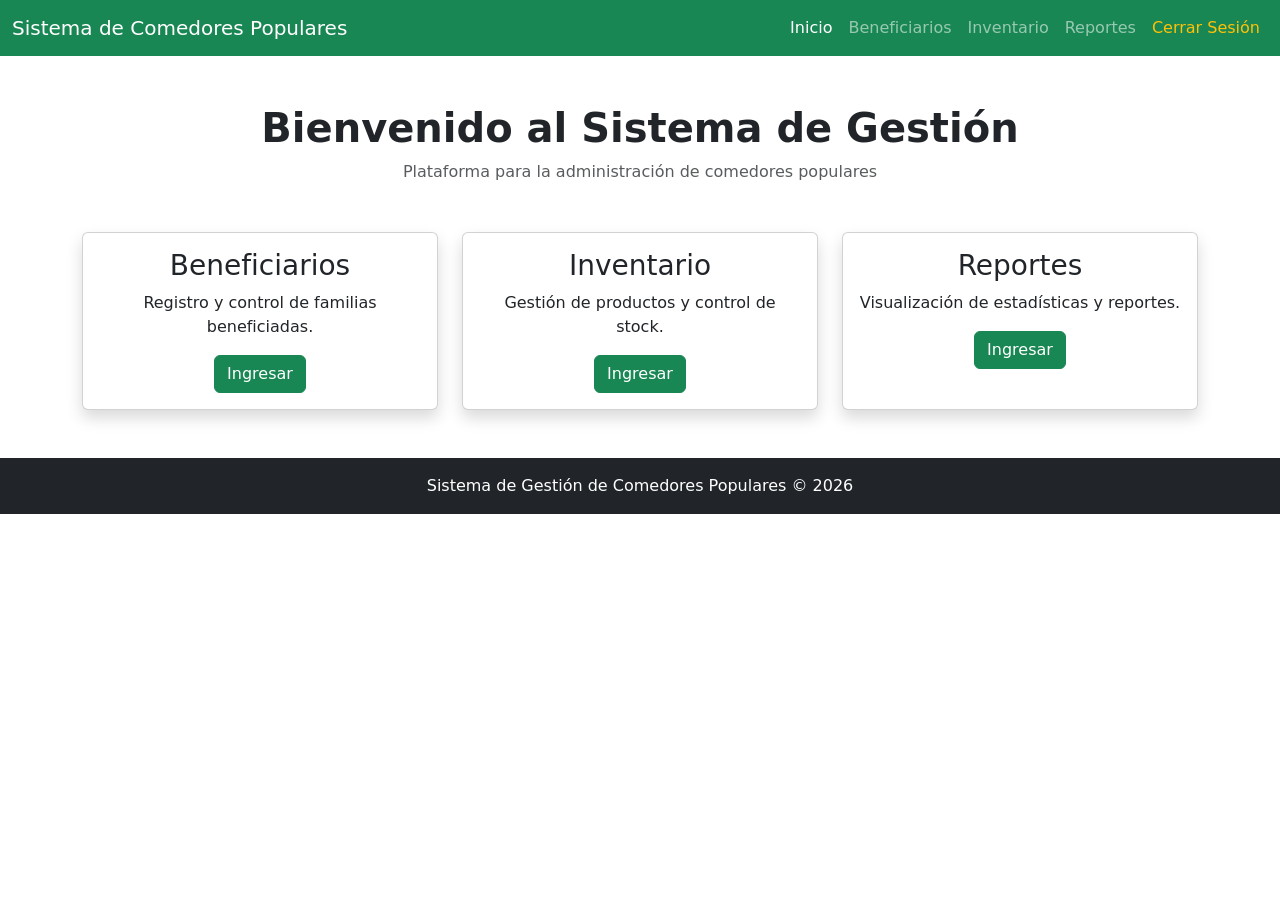
<file: index.html>
<!DOCTYPE html>
<html lang="es">
<head>
    <meta charset="UTF-8">
    <meta name="viewport" content="width=device-width, initial-scale=1.0">
    <title>Sistema de Gestión - Comedores Populares</title>

    <link href="https://cdn.jsdelivr.net/npm/bootstrap@5.3.3/dist/css/bootstrap.min.css" rel="stylesheet">

</head>
<body>

    <!-- NAVBAR -->
    <nav class="navbar navbar-expand-lg navbar-dark bg-success">
        <div class="container-fluid">
            <a class="navbar-brand" href="#">
                Sistema de Comedores Populares
            </a>

            <button class="navbar-toggler" type="button" data-bs-toggle="collapse" data-bs-target="#menu">
                <span class="navbar-toggler-icon"></span>
            </button>

            <div class="collapse navbar-collapse" id="menu">
                <ul class="navbar-nav ms-auto">

                    <li class="nav-item">
                        <a class="nav-link active" href="#">Inicio</a>
                    </li>

                    <li class="nav-item">
                        <a class="nav-link" href="#">Beneficiarios</a>
                    </li>

                    <li class="nav-item">
                        <a class="nav-link" href="#">Inventario</a>
                    </li>

                    <li class="nav-item">
                        <a class="nav-link" href="#">Reportes</a>
                    </li>

                    <li class="nav-item">
                        <a class="nav-link text-warning" href="#">Cerrar Sesión</a>
                    </li>

                </ul>
            </div>
        </div>
    </nav>

    <!-- CONTENIDO -->
    <div class="container mt-5">

        <div class="text-center mb-5">
            <h1 class="fw-bold">
                Bienvenido al Sistema de Gestión
            </h1>

            <p class="text-muted">
                Plataforma para la administración de comedores populares
            </p>
        </div>

        <!-- TARJETAS -->
        <div class="row g-4">

            <div class="col-md-4">
                <div class="card shadow h-100">
                    <div class="card-body text-center">

                        <h3 class="card-title">
                            Beneficiarios
                        </h3>

                        <p class="card-text">
                            Registro y control de familias beneficiadas.
                        </p>

                        <button class="btn btn-success">
                            Ingresar
                        </button>

                    </div>
                </div>
            </div>

            <div class="col-md-4">
                <div class="card shadow h-100">
                    <div class="card-body text-center">

                        <h3 class="card-title">
                            Inventario
                        </h3>

                        <p class="card-text">
                            Gestión de productos y control de stock.
                        </p>

                        <button class="btn btn-success">
                            Ingresar
                        </button>

                    </div>
                </div>
            </div>

            <div class="col-md-4">
                <div class="card shadow h-100">
                    <div class="card-body text-center">

                        <h3 class="card-title">
                            Reportes
                        </h3>

                        <p class="card-text">
                            Visualización de estadísticas y reportes.
                        </p>

                        <button class="btn btn-success">
                            Ingresar
                        </button>

                    </div>
                </div>
            </div>

        </div>
    </div>

    <!-- FOOTER -->
    <footer class="bg-dark text-white text-center p-3 mt-5">
        Sistema de Gestión de Comedores Populares © 2026
    </footer>

    <script src="https://cdn.jsdelivr.net/npm/bootstrap@5.3.3/dist/js/bootstrap.bundle.min.js"></script>

</body>
</html>
</file>
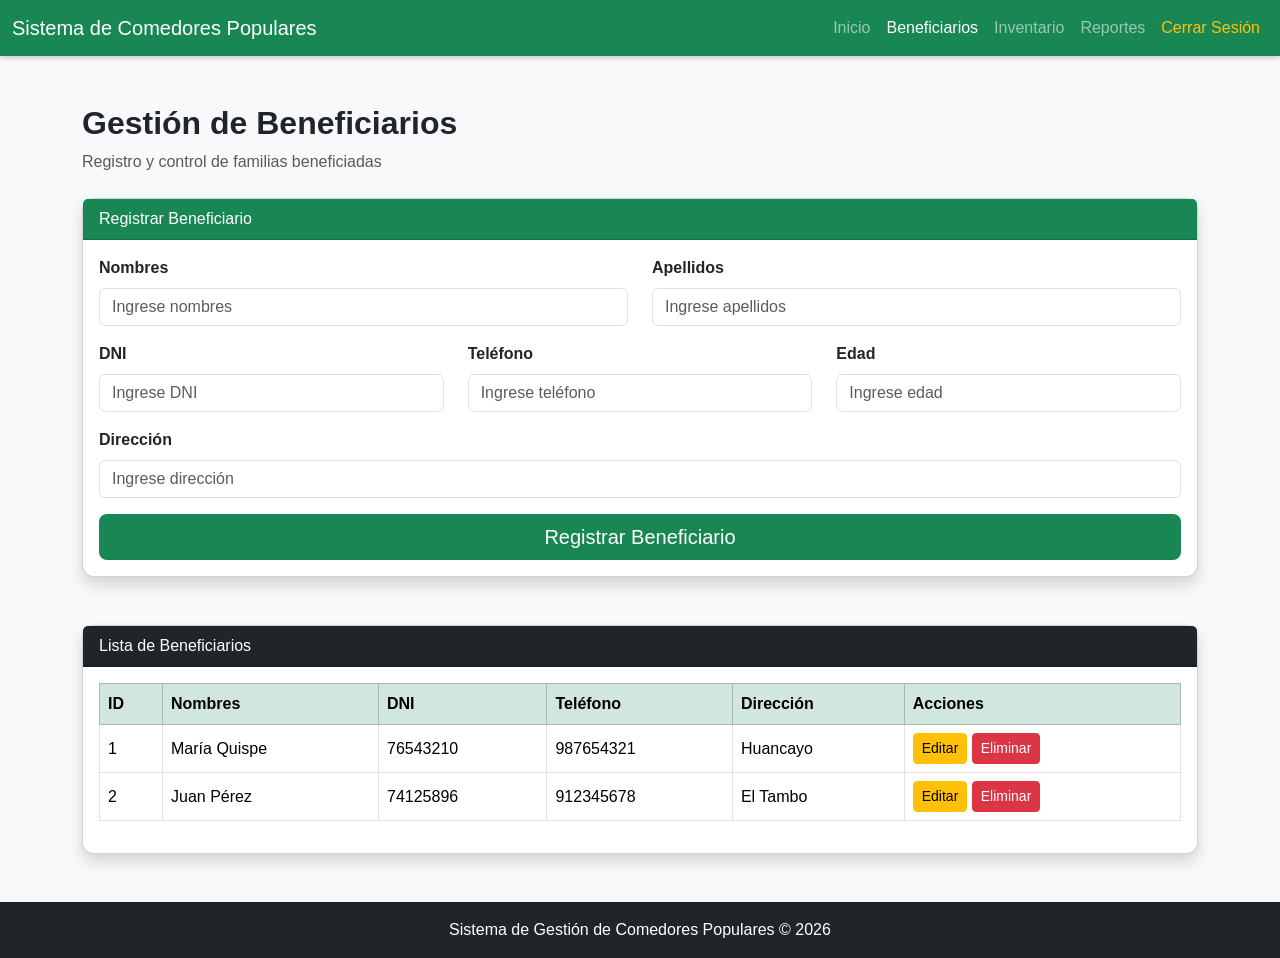
<file: beneficiarios.html>
<!DOCTYPE html>
<html lang="es">

<head>

    <meta charset="UTF-8">
    <meta name="viewport" content="width=device-width, initial-scale=1.0">

    <title>Beneficiarios - Sistema de Comedores Populares</title>

    <!-- BOOTSTRAP -->
    <link href="https://cdn.jsdelivr.net/npm/bootstrap@5.3.3/dist/css/bootstrap.min.css" rel="stylesheet">
    
    <!-- CSS -->
    <link rel="stylesheet" href="styles.css">

</head>

<body class="bg-light">

    <!-- NAVBAR -->
    <nav class="navbar navbar-expand-lg navbar-dark bg-success">

        <div class="container-fluid">

            <a class="navbar-brand" href="dashboard.html">
                Sistema de Comedores Populares
            </a>

            <button 
                class="navbar-toggler"
                type="button"
                data-bs-toggle="collapse"
                data-bs-target="#menu"
            >
                <span class="navbar-toggler-icon"></span>
            </button>

            <div class="collapse navbar-collapse" id="menu">

                <ul class="navbar-nav ms-auto">

                    <li class="nav-item">
                        <a class="nav-link" href="dashboard.html">
                            Inicio
                        </a>
                    </li>

                    <li class="nav-item">
                        <a class="nav-link active" href="beneficiarios.html">
                            Beneficiarios
                        </a>
                    </li>

                    <li class="nav-item">
                        <a class="nav-link" href="inventario.html">
                            Inventario
                        </a>
                    </li>

                    <li class="nav-item">
                        <a class="nav-link" href="reportes.html">
                            Reportes
                        </a>
                    </li>

                    <li class="nav-item">
                        <a class="nav-link text-warning" href="login.html">
                            Cerrar Sesión
                        </a>
                    </li>

                </ul>

            </div>

        </div>

    </nav>

    <!-- CONTENIDO -->
    <div class="container mt-5">

        <!-- TÍTULO -->
        <div class="mb-4">

            <h2 class="fw-bold">
                Gestión de Beneficiarios
            </h2>

            <p class="text-muted">
                Registro y control de familias beneficiadas
            </p>

        </div>

        <!-- FORMULARIO -->
        <div class="card shadow mb-5">

            <div class="card-header bg-success text-white">

                Registrar Beneficiario

            </div>

            <div class="card-body">

                <form id="formBeneficiario">

                    <div class="row">

                        <!-- NOMBRES -->
                        <div class="col-md-6 mb-3">

                            <label class="form-label fw-semibold">
                                Nombres
                            </label>

                            <input 
                                type="text"
                                class="form-control"
                                id="nombres"
                                placeholder="Ingrese nombres"
                                required
                            >

                        </div>

                        <!-- APELLIDOS -->
                        <div class="col-md-6 mb-3">

                            <label class="form-label fw-semibold">
                                Apellidos
                            </label>

                            <input 
                                type="text"
                                class="form-control"
                                id="apellidos"
                                placeholder="Ingrese apellidos"
                                required
                            >

                        </div>

                    </div>

                    <div class="row">

                        <!-- DNI -->
                        <div class="col-md-4 mb-3">

                            <label class="form-label fw-semibold">
                                DNI
                            </label>

                            <input 
                                type="text"
                                class="form-control"
                                id="dni"
                                placeholder="Ingrese DNI"
                                required
                            >

                        </div>

                        <!-- TELÉFONO -->
                        <div class="col-md-4 mb-3">

                            <label class="form-label fw-semibold">
                                Teléfono
                            </label>

                            <input 
                                type="text"
                                class="form-control"
                                id="telefono"
                                placeholder="Ingrese teléfono"
                            >

                        </div>

                        <!-- EDAD -->
                        <div class="col-md-4 mb-3">

                            <label class="form-label fw-semibold">
                                Edad
                            </label>

                            <input 
                                type="number"
                                class="form-control"
                                id="edad"
                                placeholder="Ingrese edad"
                            >

                        </div>

                    </div>

                    <!-- DIRECCIÓN -->
                    <div class="mb-3">

                        <label class="form-label fw-semibold">
                            Dirección
                        </label>

                        <input 
                            type="text"
                            class="form-control"
                            id="direccion"
                            placeholder="Ingrese dirección"
                        >

                    </div>

                    <!-- BOTÓN -->
                    <div class="d-grid">

                        <button 
                            type="button"
                            class="btn btn-success btn-lg"
                            onclick="registrarBeneficiario()"
                        >
                            Registrar Beneficiario
                        </button>

                    </div>

                </form>

            </div>

        </div>

        <!-- TABLA -->
        <div class="card shadow">

            <div class="card-header bg-dark text-white">

                Lista de Beneficiarios

            </div>

            <div class="card-body table-responsive">

                <table class="table table-bordered table-hover align-middle">

                    <thead class="table-success">

                        <tr>

                            <th>ID</th>
                            <th>Nombres</th>
                            <th>DNI</th>
                            <th>Teléfono</th>
                            <th>Dirección</th>
                            <th>Acciones</th>

                        </tr>

                    </thead>

                    <tbody>

                        <tr>

                            <td>1</td>
                            <td>María Quispe</td>
                            <td>76543210</td>
                            <td>987654321</td>
                            <td>Huancayo</td>

                            <td>

                                <button class="btn btn-warning btn-sm">
                                    Editar
                                </button>

                                <button 
                                    class="btn btn-danger btn-sm"
                                    onclick="eliminarRegistro()"
                                >
                                    Eliminar
                                </button>

                            </td>

                        </tr>

                        <tr>

                            <td>2</td>
                            <td>Juan Pérez</td>
                            <td>74125896</td>
                            <td>912345678</td>
                            <td>El Tambo</td>

                            <td>

                                <button class="btn btn-warning btn-sm">
                                    Editar
                                </button>

                                <button 
                                    class="btn btn-danger btn-sm"
                                    onclick="eliminarRegistro()"
                                >
                                    Eliminar
                                </button>

                            </td>

                        </tr>

                    </tbody>

                </table>

            </div>

        </div>

    </div>

    <!-- FOOTER -->
    <footer class="bg-dark text-white text-center p-3 mt-5">

        Sistema de Gestión de Comedores Populares © 2026

    </footer>

    <!-- BOOTSTRAP JS -->
    <script src="https://cdn.jsdelivr.net/npm/bootstrap@5.3.3/dist/js/bootstrap.bundle.min.js"></script>

    <!-- JS -->
    <script src="script.js"></script>

</body>

</html>
</file>
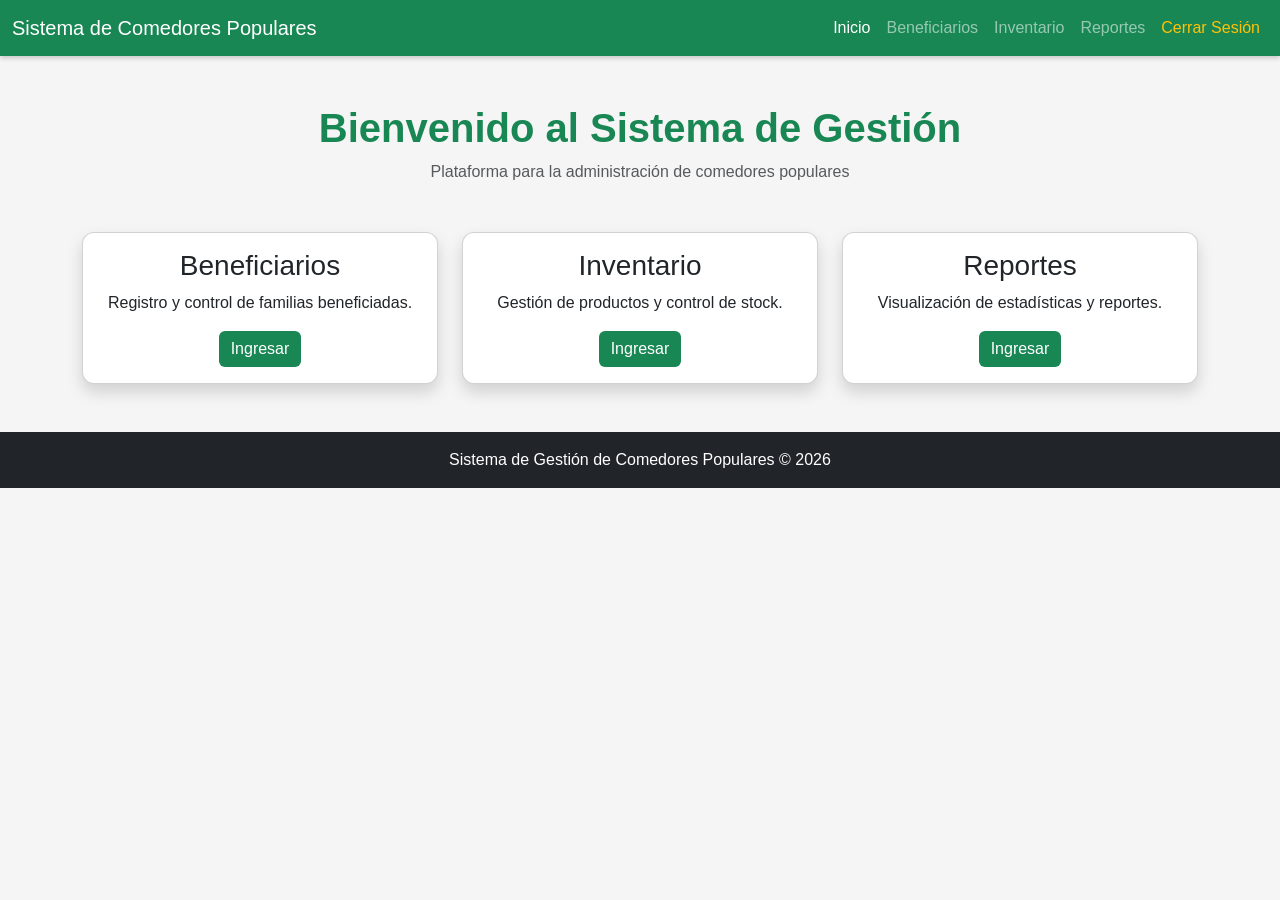
<file: dashboard.html>
<!DOCTYPE html>
<html lang="es">
<head>
    <meta charset="UTF-8">
    <meta name="viewport" content="width=device-width, initial-scale=1.0">
    <title>Sistema de Gestión - Comedores Populares</title>

    <!-- BOOTSTRAP -->
    <link href="https://cdn.jsdelivr.net/npm/bootstrap@5.3.3/dist/css/bootstrap.min.css" rel="stylesheet">

    <!-- CSS PERSONALIZADO -->
    <link rel="stylesheet" href="styles.css">

</head>

<body>

    <!-- NAVBAR -->
    <nav class="navbar navbar-expand-lg navbar-dark bg-success">

        <div class="container-fluid">

            <a class="navbar-brand" href="dashboard.html">
                Sistema de Comedores Populares
            </a>

            <button class="navbar-toggler" type="button" data-bs-toggle="collapse" data-bs-target="#menu">
                <span class="navbar-toggler-icon"></span>
            </button>

            <div class="collapse navbar-collapse" id="menu">

                <ul class="navbar-nav ms-auto">

                    <li class="nav-item">
                        <a class="nav-link active" href="dashboard.html">
                            Inicio
                        </a>
                    </li>

                    <li class="nav-item">
                        <a class="nav-link" href="beneficiarios.html">
                            Beneficiarios
                        </a>
                    </li>

                    <li class="nav-item">
                        <a class="nav-link" href="inventario.html">
                            Inventario
                        </a>
                    </li>

                    <li class="nav-item">
                        <a class="nav-link" href="reportes.html">
                            Reportes
                        </a>
                    </li>

                    <li class="nav-item">
                        <a class="nav-link text-warning" href="login.html">
                            Cerrar Sesión
                        </a>
                    </li>

                </ul>

            </div>

        </div>

    </nav>

    <!-- CONTENIDO -->
    <div class="container mt-5">

        <div class="text-center mb-5">

            <h1 class="fw-bold">
                Bienvenido al Sistema de Gestión
            </h1>

            <p class="text-muted">
                Plataforma para la administración de comedores populares
            </p>

        </div>

        <!-- TARJETAS -->
        <div class="row g-4">

            <!-- BENEFICIARIOS -->
            <div class="col-md-4">

                <div class="card shadow h-100">

                    <div class="card-body text-center">

                        <h3 class="card-title">
                            Beneficiarios
                        </h3>

                        <p class="card-text">
                            Registro y control de familias beneficiadas.
                        </p>

                        <a href="beneficiarios.html" class="btn btn-success">
                            Ingresar
                        </a>

                    </div>

                </div>

            </div>

            <!-- INVENTARIO -->
            <div class="col-md-4">

                <div class="card shadow h-100">

                    <div class="card-body text-center">

                        <h3 class="card-title">
                            Inventario
                        </h3>

                        <p class="card-text">
                            Gestión de productos y control de stock.
                        </p>

                        <a href="inventario.html" class="btn btn-success">
                            Ingresar
                        </a>

                    </div>

                </div>

            </div>

            <!-- REPORTES -->
            <div class="col-md-4">

                <div class="card shadow h-100">

                    <div class="card-body text-center">

                        <h3 class="card-title">
                            Reportes
                        </h3>

                        <p class="card-text">
                            Visualización de estadísticas y reportes.
                        </p>

                        <a href="reportes.html" class="btn btn-success">
                            Ingresar
                        </a>

                    </div>

                </div>

            </div>

        </div>

    </div>

    <!-- FOOTER -->
    <footer class="bg-dark text-white text-center p-3 mt-5">

        Sistema de Gestión de Comedores Populares © 2026

    </footer>

    <!-- BOOTSTRAP JS -->
    <script src="https://cdn.jsdelivr.net/npm/bootstrap@5.3.3/dist/js/bootstrap.bundle.min.js"></script>

    <script src="script.js"></script>

</body>
</html>
</file>
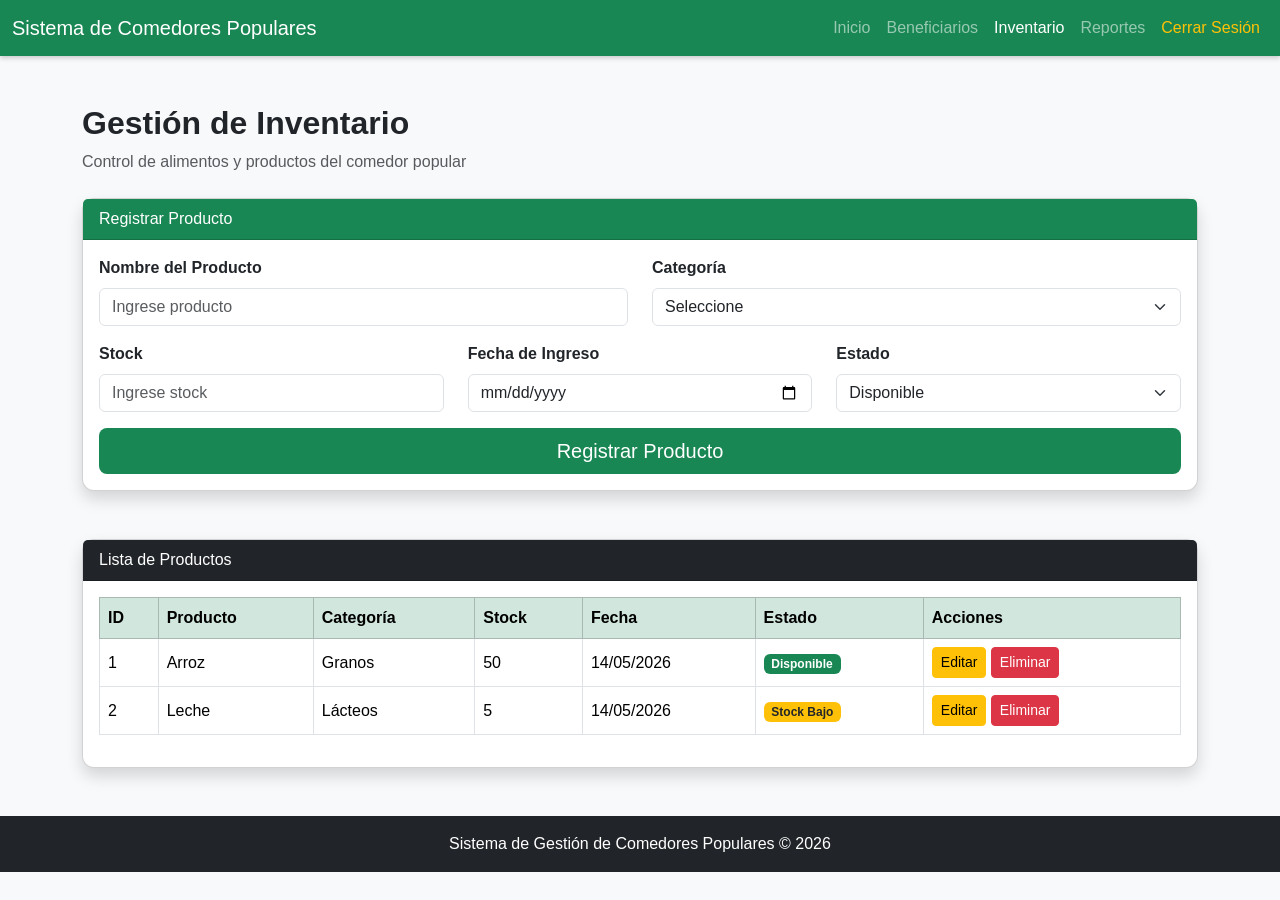
<file: inventario.html>
<!DOCTYPE html>
<html lang="es">

<head>

    <meta charset="UTF-8">
    <meta name="viewport" content="width=device-width, initial-scale=1.0">

    <title>Inventario - Sistema de Comedores Populares</title>

    <!-- BOOTSTRAP -->
    <link href="https://cdn.jsdelivr.net/npm/bootstrap@5.3.3/dist/css/bootstrap.min.css" rel="stylesheet">

    <!-- CSS -->
    <link rel="stylesheet" href="styles.css">

</head>

<body class="bg-light">

    <!-- NAVBAR -->
    <nav class="navbar navbar-expand-lg navbar-dark bg-success">

        <div class="container-fluid">

            <a class="navbar-brand" href="dashboard.html">
                Sistema de Comedores Populares
            </a>

            <button 
                class="navbar-toggler"
                type="button"
                data-bs-toggle="collapse"
                data-bs-target="#menu"
            >
                <span class="navbar-toggler-icon"></span>
            </button>

            <div class="collapse navbar-collapse" id="menu">

                <ul class="navbar-nav ms-auto">

                    <li class="nav-item">
                        <a class="nav-link" href="dashboard.html">
                            Inicio
                        </a>
                    </li>

                    <li class="nav-item">
                        <a class="nav-link" href="beneficiarios.html">
                            Beneficiarios
                        </a>
                    </li>

                    <li class="nav-item">
                        <a class="nav-link active" href="inventario.html">
                            Inventario
                        </a>
                    </li>

                    <li class="nav-item">
                        <a class="nav-link" href="reportes.html">
                            Reportes
                        </a>
                    </li>

                    <li class="nav-item">
                        <a class="nav-link text-warning" href="login.html">
                            Cerrar Sesión
                        </a>
                    </li>

                </ul>

            </div>

        </div>

    </nav>

    <!-- CONTENIDO -->
    <div class="container mt-5">

        <!-- TÍTULO -->
        <div class="mb-4">

            <h2 class="fw-bold">
                Gestión de Inventario
            </h2>

            <p class="text-muted">
                Control de alimentos y productos del comedor popular
            </p>

        </div>

        <!-- FORMULARIO -->
        <div class="card shadow mb-5">

            <div class="card-header bg-success text-white">

                Registrar Producto

            </div>

            <div class="card-body">

                <form id="formInventario">

                    <div class="row">

                        <!-- PRODUCTO -->
                        <div class="col-md-6 mb-3">

                            <label class="form-label fw-semibold">
                                Nombre del Producto
                            </label>

                            <input 
                                type="text"
                                class="form-control"
                                id="producto"
                                placeholder="Ingrese producto"
                                required
                            >

                        </div>

                        <!-- CATEGORÍA -->
                        <div class="col-md-6 mb-3">

                            <label class="form-label fw-semibold">
                                Categoría
                            </label>

                            <select 
                                class="form-select"
                                id="categoria"
                            >

                                <option value="">
                                    Seleccione
                                </option>

                                <option>
                                    Granos
                                </option>

                                <option>
                                    Lácteos
                                </option>

                                <option>
                                    Verduras
                                </option>

                                <option>
                                    Frutas
                                </option>

                                <option>
                                    Carnes
                                </option>

                            </select>

                        </div>

                    </div>

                    <div class="row">

                        <!-- STOCK -->
                        <div class="col-md-4 mb-3">

                            <label class="form-label fw-semibold">
                                Stock
                            </label>

                            <input 
                                type="number"
                                class="form-control"
                                id="stock"
                                placeholder="Ingrese stock"
                            >

                        </div>

                        <!-- FECHA -->
                        <div class="col-md-4 mb-3">

                            <label class="form-label fw-semibold">
                                Fecha de Ingreso
                            </label>

                            <input 
                                type="date"
                                class="form-control"
                                id="fecha"
                            >

                        </div>

                        <!-- ESTADO -->
                        <div class="col-md-4 mb-3">

                            <label class="form-label fw-semibold">
                                Estado
                            </label>

                            <select 
                                class="form-select"
                                id="estado"
                            >

                                <option>
                                    Disponible
                                </option>

                                <option>
                                    Stock Bajo
                                </option>

                                <option>
                                    Agotado
                                </option>

                            </select>

                        </div>

                    </div>

                    <!-- BOTÓN -->
                    <div class="d-grid">

                        <button 
                            type="button"
                            class="btn btn-success btn-lg"
                            onclick="registrarProducto()"
                        >
                            Registrar Producto
                        </button>

                    </div>

                </form>

            </div>

        </div>

        <!-- TABLA -->
        <div class="card shadow">

            <div class="card-header bg-dark text-white">

                Lista de Productos

            </div>

            <div class="card-body table-responsive">

                <table class="table table-bordered table-hover align-middle">

                    <thead class="table-success">

                        <tr>

                            <th>ID</th>
                            <th>Producto</th>
                            <th>Categoría</th>
                            <th>Stock</th>
                            <th>Fecha</th>
                            <th>Estado</th>
                            <th>Acciones</th>

                        </tr>

                    </thead>

                    <tbody>

                        <tr>

                            <td>1</td>
                            <td>Arroz</td>
                            <td>Granos</td>
                            <td>50</td>
                            <td>14/05/2026</td>

                            <td>

                                <span class="badge bg-success">
                                    Disponible
                                </span>

                            </td>

                            <td>

                                <button class="btn btn-warning btn-sm">
                                    Editar
                                </button>

                                <button 
                                    class="btn btn-danger btn-sm"
                                    onclick="eliminarRegistro()"
                                >
                                    Eliminar
                                </button>

                            </td>

                        </tr>

                        <tr>

                            <td>2</td>
                            <td>Leche</td>
                            <td>Lácteos</td>
                            <td>5</td>
                            <td>14/05/2026</td>

                            <td>

                                <span class="badge bg-warning text-dark">
                                    Stock Bajo
                                </span>

                            </td>

                            <td>

                                <button class="btn btn-warning btn-sm">
                                    Editar
                                </button>

                                <button 
                                    class="btn btn-danger btn-sm"
                                    onclick="eliminarRegistro()"
                                >
                                    Eliminar
                                </button>

                            </td>

                        </tr>

                    </tbody>

                </table>

            </div>

        </div>

    </div>

    <!-- FOOTER -->
    <footer class="bg-dark text-white text-center p-3 mt-5">

        Sistema de Gestión de Comedores Populares © 2026

    </footer>

    <!-- BOOTSTRAP JS -->
    <script src="https://cdn.jsdelivr.net/npm/bootstrap@5.3.3/dist/js/bootstrap.bundle.min.js"></script>

    <!-- JS -->
    <script src="script.js"></script>

</body>

</html>
</file>
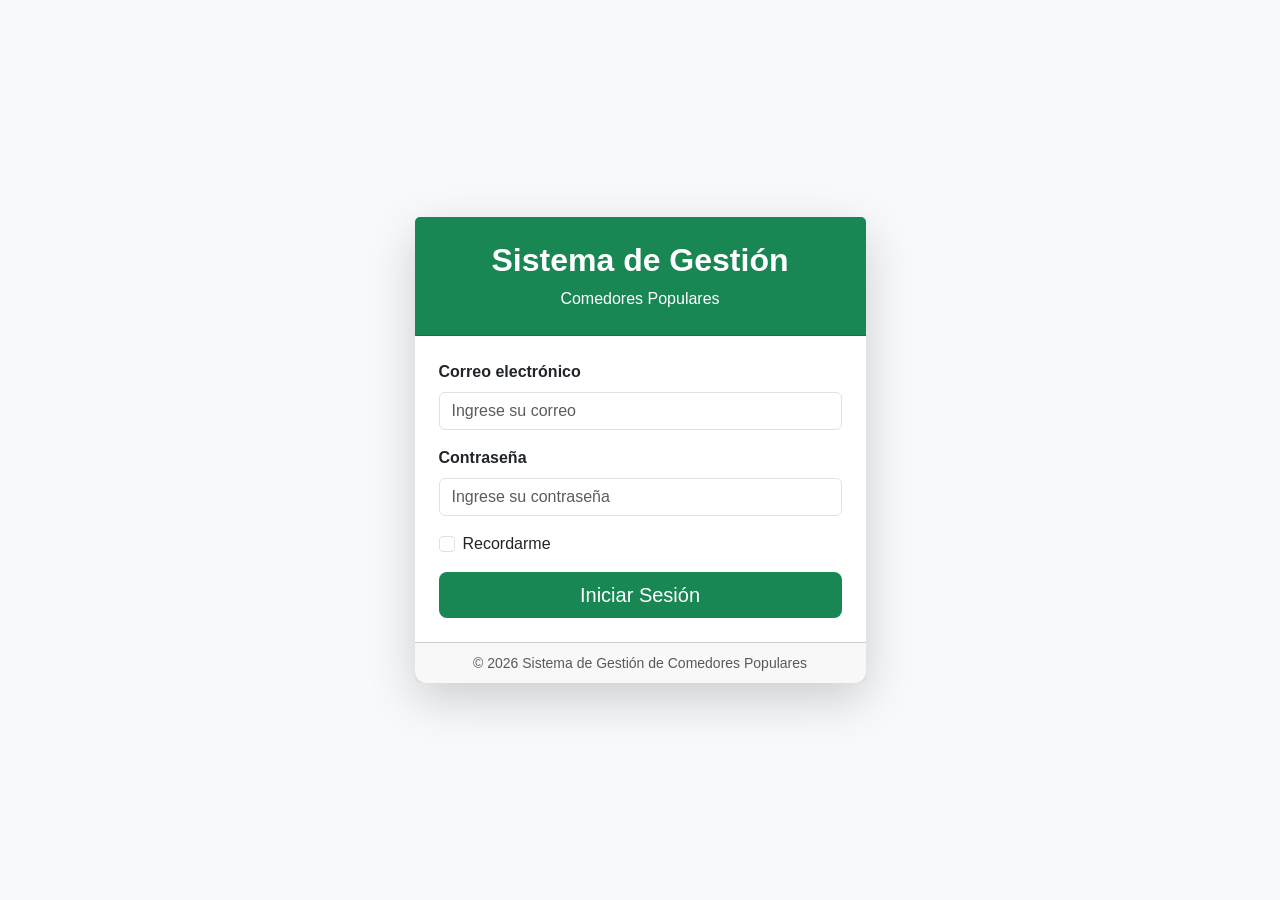
<file: login.html>
<!DOCTYPE html>
<html lang="es">

<head>

    <meta charset="UTF-8">
    <meta name="viewport" content="width=device-width, initial-scale=1.0">

    <title>Login - Sistema de Comedores Populares</title>

    <!-- BOOTSTRAP -->
    <link href="https://cdn.jsdelivr.net/npm/bootstrap@5.3.3/dist/css/bootstrap.min.css" rel="stylesheet">

    <!-- CSS -->
    <link rel="stylesheet" href="styles.css">

</head>

<body class="bg-light">

    <!-- CONTENEDOR PRINCIPAL -->
    <div class="container">

        <div class="row justify-content-center align-items-center vh-100">

            <div class="col-md-5">

                <!-- TARJETA LOGIN -->
                <div class="card shadow-lg border-0">

                    <!-- HEADER -->
                    <div class="card-header bg-success text-white text-center p-4">

                        <h2 class="text-white fw-bold">
                            Sistema de Gestión
                        </h2>

                        <p class="mb-0">
                            Comedores Populares
                        </p>

                    </div>

                    <!-- BODY -->
                    <div class="card-body p-4">

                        <!-- FORMULARIO -->
                        <form id="formLogin">

                            <!-- CORREO -->
                            <div class="mb-3">

                                <label class="form-label fw-semibold">
                                    Correo electrónico
                                </label>

                                <input 
                                    type="email"
                                    class="form-control"
                                    id="correo"
                                    placeholder="Ingrese su correo"
                                    required
                                >

                            </div>

                            <!-- CONTRASEÑA -->
                            <div class="mb-3">

                                <label class="form-label fw-semibold">
                                    Contraseña
                                </label>

                                <input 
                                    type="password"
                                    class="form-control"
                                    id="password"
                                    placeholder="Ingrese su contraseña"
                                    required
                                >

                            </div>

                            <!-- RECORDAR -->
                            <div class="mb-3 form-check">

                                <input 
                                    type="checkbox"
                                    class="form-check-input"
                                    id="recordar"
                                >

                                <label class="form-check-label" for="recordar">
                                    Recordarme
                                </label>

                            </div>

                            <!-- BOTÓN -->
                            <div class="d-grid">

                                <button 
                                    type="submit"
                                    class="btn btn-success btn-lg"
                                >
                                    Iniciar Sesión
                                </button>

                            </div>

                        </form>

                    </div>

                    <!-- FOOTER -->
                    <div class="card-footer text-center">

                        <small class="text-muted">
                            © 2026 Sistema de Gestión de Comedores Populares
                        </small>

                    </div>

                </div>

            </div>

        </div>

    </div>

    <!-- BOOTSTRAP JS -->
    <script src="https://cdn.jsdelivr.net/npm/bootstrap@5.3.3/dist/js/bootstrap.bundle.min.js"></script>

    <!-- JS -->
    <script src="script.js"></script>

</body>

</html>
</file>
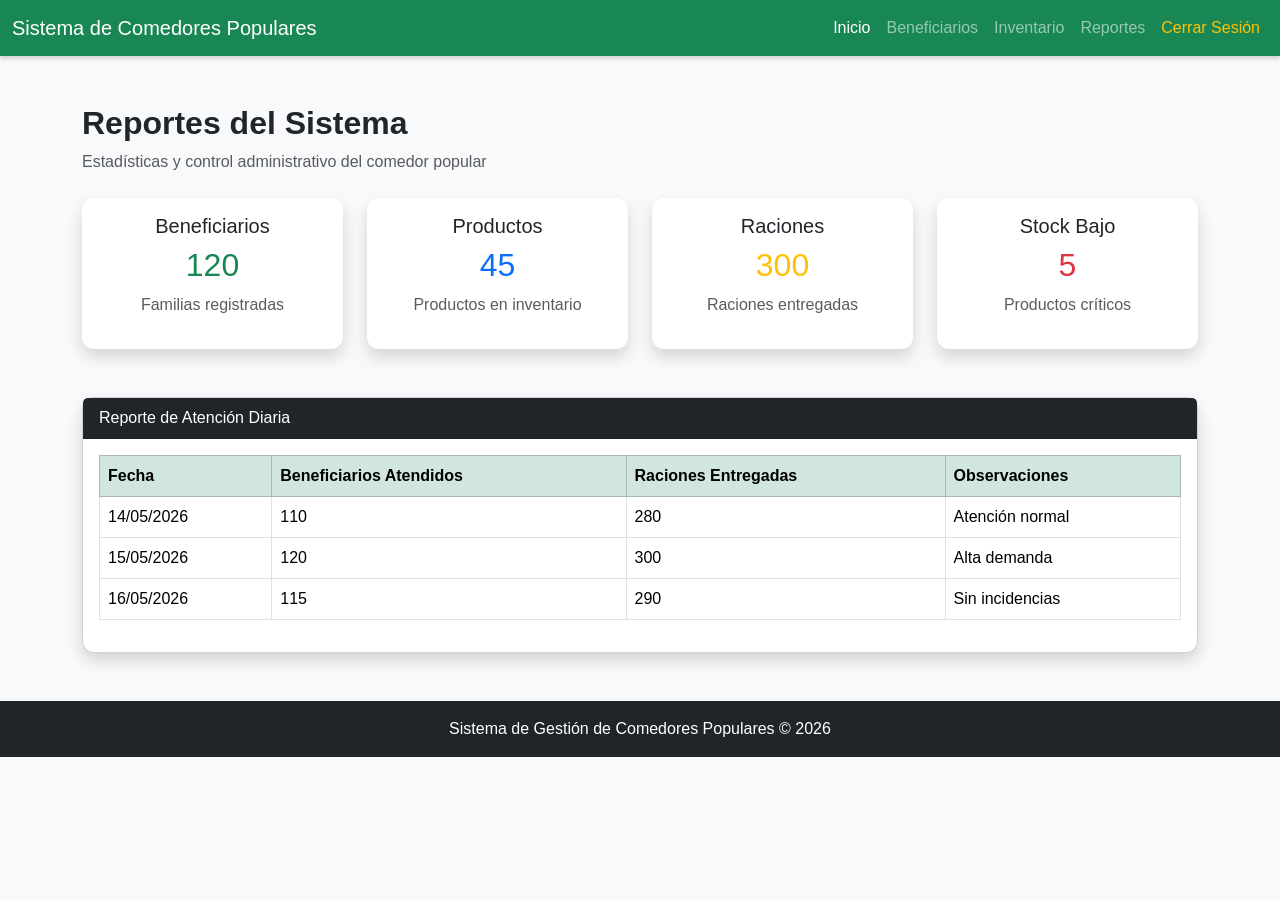
<file: reportes.html>
<!DOCTYPE html>
<html lang="es">
<head>
    <meta charset="UTF-8">
    <meta name="viewport" content="width=device-width, initial-scale=1.0">

    <title>Reportes - Sistema de Comedores Populares</title>

    <!-- BOOTSTRAP -->
    <link href="https://cdn.jsdelivr.net/npm/bootstrap@5.3.3/dist/css/bootstrap.min.css" rel="stylesheet">

    <link rel="stylesheet" href="styles.css">

</head>

<body class="bg-light">

    <!-- NAVBAR -->
    <nav class="navbar navbar-expand-lg navbar-dark bg-success">

        <div class="container-fluid">

            <a class="navbar-brand" href="#">
                Sistema de Comedores Populares
            </a>

            <button class="navbar-toggler" type="button" data-bs-toggle="collapse" data-bs-target="#menu">
                <span class="navbar-toggler-icon"></span>
            </button>

            <div class="collapse navbar-collapse" id="menu">

                <ul class="navbar-nav ms-auto">

                    <li class="nav-item">
                        <a class="nav-link active" href="dashboard.html">
                            Inicio
                        </a>
                    </li>

                    <li class="nav-item">
                        <a class="nav-link" href="beneficiarios.html">
                            Beneficiarios
                        </a>
                    </li>

                    <li class="nav-item">
                        <a class="nav-link" href="inventario.html">
                            Inventario
                        </a>
                    </li>

                    <li class="nav-item">
                        <a class="nav-link" href="reportes.html">
                            Reportes
                        </a>
                    </li>

                    <li class="nav-item">
                        <a class="nav-link text-warning" href="login.html">
                            Cerrar Sesión
                        </a>
                    </li>

                </ul>

            </div>

        </div>

    </nav>

    <!-- CONTENIDO -->
    <div class="container mt-5">

        <!-- TÍTULO -->
        <div class="mb-4">

            <h2 class="fw-bold">
                Reportes del Sistema
            </h2>

            <p class="text-muted">
                Estadísticas y control administrativo del comedor popular
            </p>

        </div>

        <!-- TARJETAS -->
        <div class="row g-4 mb-5">

            <div class="col-md-3">

                <div class="card shadow border-0">

                    <div class="card-body text-center">

                        <h5 class="card-title">
                            Beneficiarios
                        </h5>

                        <h2 class="text-success">
                            120
                        </h2>

                        <p class="text-muted">
                            Familias registradas
                        </p>

                    </div>

                </div>

            </div>

            <div class="col-md-3">

                <div class="card shadow border-0">

                    <div class="card-body text-center">

                        <h5 class="card-title">
                            Productos
                        </h5>

                        <h2 class="text-primary">
                            45
                        </h2>

                        <p class="text-muted">
                            Productos en inventario
                        </p>

                    </div>

                </div>

            </div>

            <div class="col-md-3">

                <div class="card shadow border-0">

                    <div class="card-body text-center">

                        <h5 class="card-title">
                            Raciones
                        </h5>

                        <h2 class="text-warning">
                            300
                        </h2>

                        <p class="text-muted">
                            Raciones entregadas
                        </p>

                    </div>

                </div>

            </div>

            <div class="col-md-3">

                <div class="card shadow border-0">

                    <div class="card-body text-center">

                        <h5 class="card-title">
                            Stock Bajo
                        </h5>

                        <h2 class="text-danger">
                            5
                        </h2>

                        <p class="text-muted">
                            Productos críticos
                        </p>

                    </div>

                </div>

            </div>

        </div>

        <!-- TABLA -->
        <div class="card shadow">

            <div class="card-header bg-dark text-white">

                Reporte de Atención Diaria

            </div>

            <div class="card-body table-responsive">

                <table class="table table-bordered table-hover align-middle">

                    <thead class="table-success">

                        <tr>

                            <th>Fecha</th>
                            <th>Beneficiarios Atendidos</th>
                            <th>Raciones Entregadas</th>
                            <th>Observaciones</th>

                        </tr>

                    </thead>

                    <tbody>

                        <tr>

                            <td>14/05/2026</td>
                            <td>110</td>
                            <td>280</td>
                            <td>Atención normal</td>

                        </tr>

                        <tr>

                            <td>15/05/2026</td>
                            <td>120</td>
                            <td>300</td>
                            <td>Alta demanda</td>

                        </tr>

                        <tr>

                            <td>16/05/2026</td>
                            <td>115</td>
                            <td>290</td>
                            <td>Sin incidencias</td>

                        </tr>

                    </tbody>

                </table>

            </div>

        </div>

    </div>

    <!-- FOOTER -->
    <footer class="bg-dark text-white text-center p-3 mt-5">

        Sistema de Gestión de Comedores Populares © 2026

    </footer>

    <!-- BOOTSTRAP JS -->
    <script src="https://cdn.jsdelivr.net/npm/bootstrap@5.3.3/dist/js/bootstrap.bundle.min.js"></script>

    <script src="script.js"></script>
</body>
</html>
</file>
<file: styles.css>
/* BODY */
body{
    font-family: Arial, sans-serif;
    background-color: #f5f5f5;
}

/* NAVBAR */
.navbar{
    box-shadow: 0px 2px 5px rgba(0,0,0,0.2);
}

/* TÍTULOS */
h1{
    color: #198754;
}

/* TARJETAS */
.card{
    border-radius: 12px;
    transition: transform 0.3s;
}

.card:hover{
    transform: scale(1.02);
}

/* BOTONES */
.btn-success{
    background-color: #198754;
    border: none;
}

.btn-success:hover{
    background-color: #157347;
}

/* TABLAS */
.table{
    background-color: white;
}

/* FOOTER */
footer{
    margin-top: 40px;
}

/* FORMULARIOS */
.form-control:focus,
.form-select:focus{
    border-color: #198754;
    box-shadow: 0 0 5px rgba(25,135,84,0.5);
}
</file>
